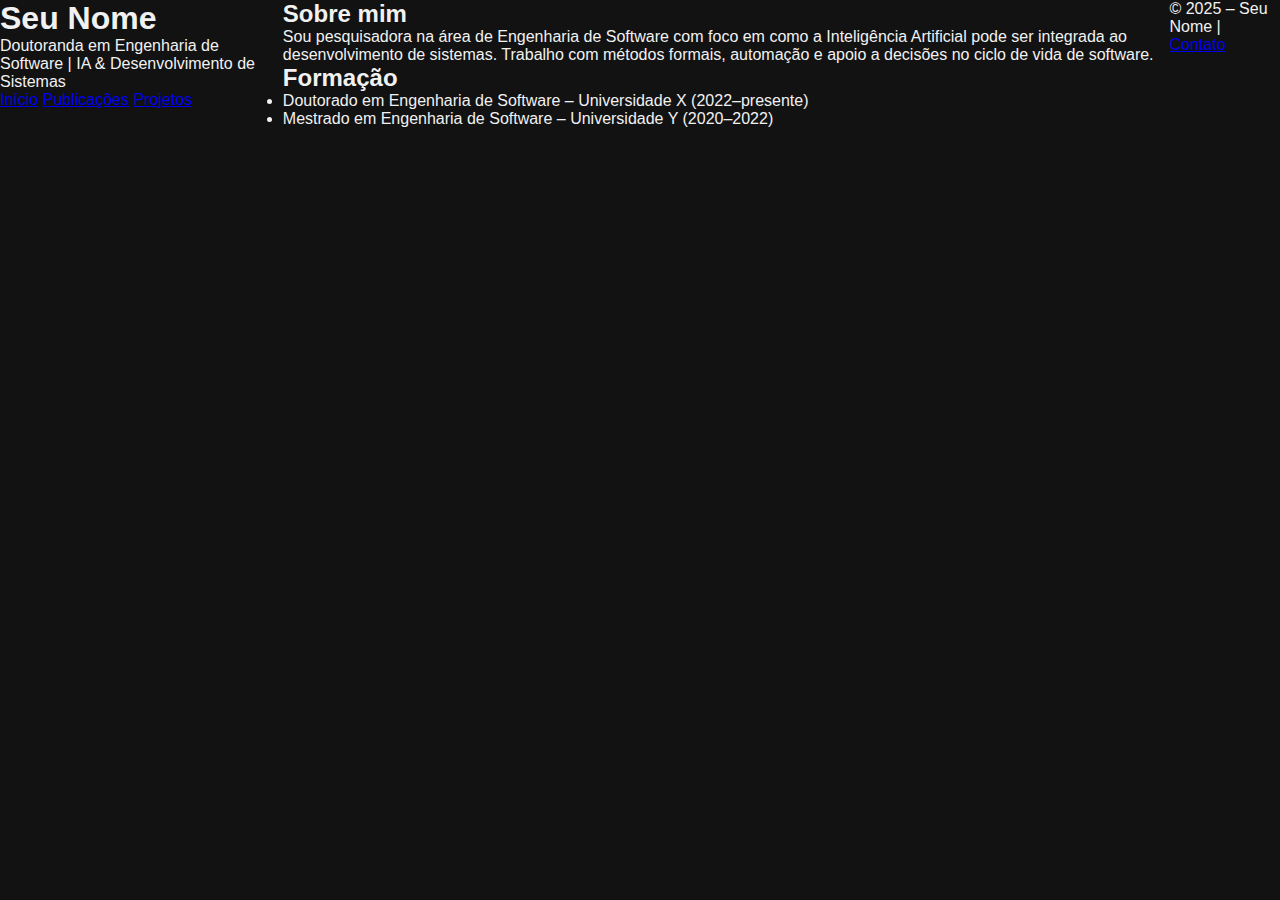
<file: index.html>
<!DOCTYPE html>
<html lang="pt-BR">
<head>
  <meta charset="UTF-8">
  <title>Seu Nome</title>
  <link rel="stylesheet" href="style.css">
</head>
<body>
  <header>
    <h1>Seu Nome</h1>
    <p>Doutoranda em Engenharia de Software | IA & Desenvolvimento de Sistemas</p>
    <nav>
      <a href="index.html">Início</a>
      <a href="publication.html">Publicações</a>
      <a href="projects.html">Projetos</a>
    </nav>
  </header>

  <main>
    <section>
      <h2>Sobre mim</h2>
      <p>Sou pesquisadora na área de Engenharia de Software com foco em como a Inteligência Artificial pode ser integrada ao desenvolvimento de sistemas. Trabalho com métodos formais, automação e apoio a decisões no ciclo de vida de software.</p>
    </section>

    <section>
      <h2>Formação</h2>
      <ul>
        <li>Doutorado em Engenharia de Software – Universidade X (2022–presente)</li>
        <li>Mestrado em Engenharia de Software – Universidade Y (2020–2022)</li>
      </ul>
    </section>
  </main>

  <footer>
    <p>© 2025 – Seu Nome | <a href="mailto:seu@email.com">Contato</a></p>
  </footer>
</body>
</html>
</file>
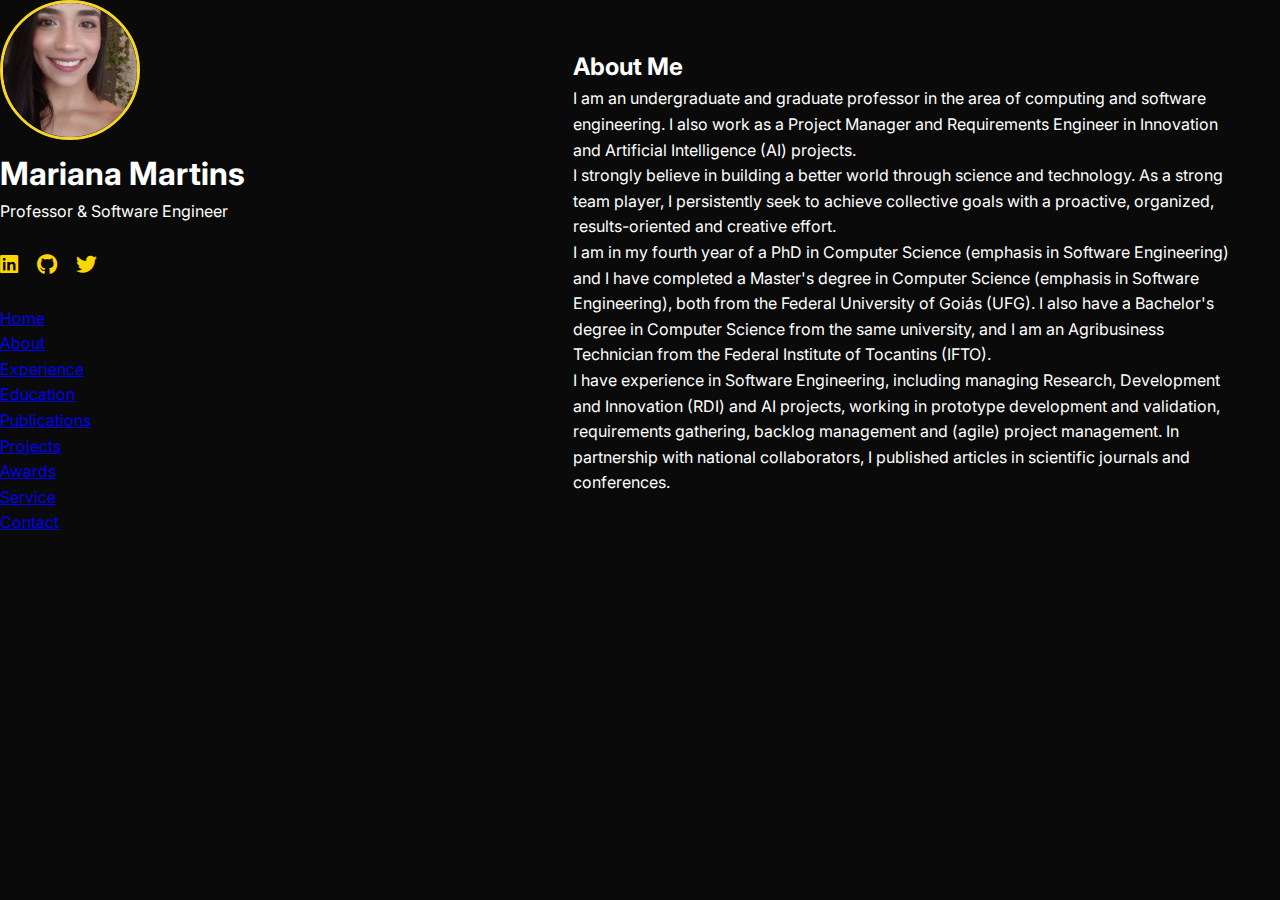
<file: about.html>
<!DOCTYPE html>
<html lang="pt-br">
<head>
  <meta charset="UTF-8" />
  <meta name="viewport" content="width=device-width, initial-scale=1.0" />
  <title>About Me - Mariana Martins</title>
  <link rel="stylesheet" href="css/style.css" />
  <link rel="stylesheet" href="https://cdnjs.cloudflare.com/ajax/libs/font-awesome/6.5.0/css/all.min.css" />
  <link href="https://fonts.googleapis.com/css2?family=Inter:wght@300;500;700&display=swap" rel="stylesheet">
</head>
<body>  <div class="container">
    <!-- Include the sidebar -->
    <div id="sidebar-container"></div>

    <main class="content">
      <section>
        <h2>About Me</h2>
        <p>
          I am an undergraduate and graduate professor in the area of computing and software engineering. I also work as a Project Manager and Requirements Engineer in Innovation and Artificial Intelligence (AI) projects.
        </p>
        <p>
          I strongly believe in building a better world through science and technology. As a strong team player, I persistently seek to achieve collective goals with a proactive, organized, results-oriented and creative effort.
        </p>
        <p>
          I am in my fourth year of a PhD in Computer Science (emphasis in Software Engineering) and I have completed a Master's degree in Computer Science (emphasis in Software Engineering), both from the Federal University of Goiás (UFG). I also have a Bachelor's degree in Computer Science from the same university, and I am an Agribusiness Technician from the Federal Institute of Tocantins (IFTO).
        </p>
        <p>
          I have experience in Software Engineering, including managing Research, Development and Innovation (RDI) and AI projects, working in prototype development and validation, requirements gathering, backlog management and (agile) project management. In partnership with national collaborators, I published articles in scientific journals and conferences.
        </p>
      </section>
    </main>
  </div>

  <script>
    // Load the sidebar
    fetch('components/sidebar.html')
      .then(res => res.text())
      .then(data => {
        document.getElementById('sidebar-container').innerHTML = data;
      })
      .catch(error => {
        console.error('Error loading sidebar:', error);
      });
  </script>
</body>
</html>
</file>
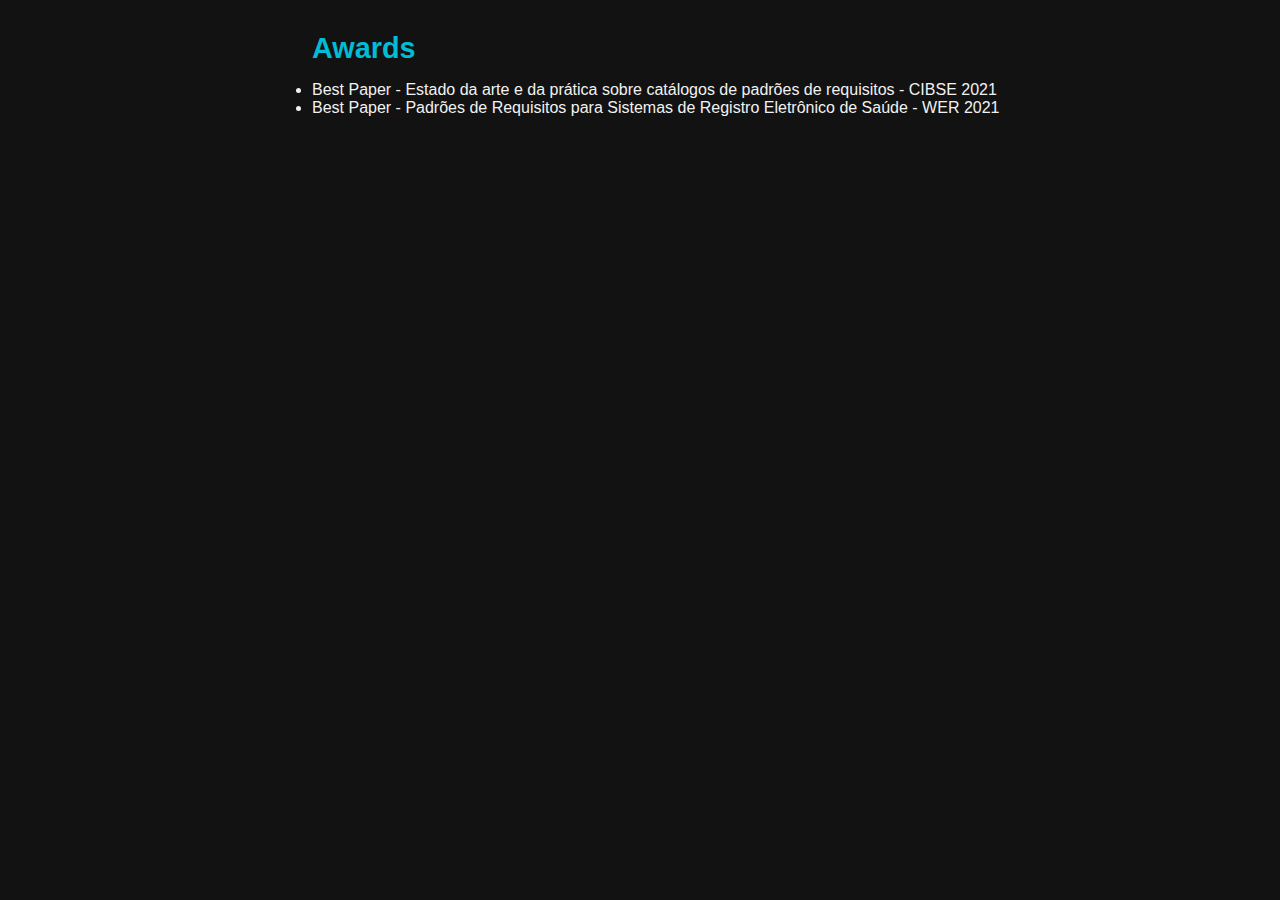
<file: awards.html>
<!DOCTYPE html>
<html lang="pt-br">
<head>
  <meta charset="UTF-8" />
  <meta name="viewport" content="width=device-width, initial-scale=1.0" />
  <title>Awards</title>
  <link rel="stylesheet" href="style.css" />
</head>
<body>
  <div class="content">
    <h2>Awards</h2>
    <ul>
      <li>Best Paper - Estado da arte e da prática sobre catálogos de padrões de requisitos - CIBSE 2021  </li>
      <li>Best Paper - Padrões de Requisitos para Sistemas de Registro Eletrônico de Saúde - WER 2021 </li>
    </ul>
  </div>
</body>
</html>
</file>
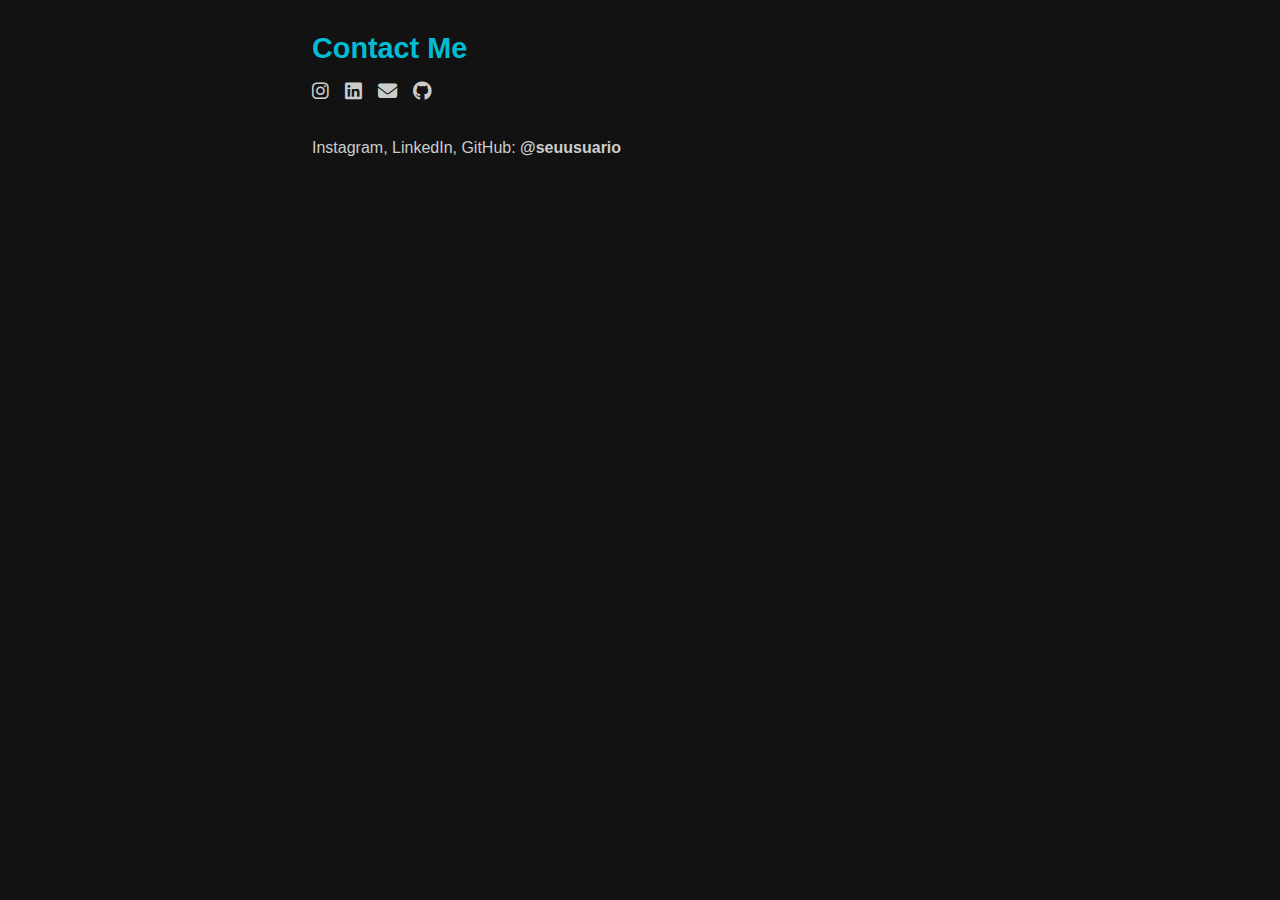
<file: contact.html>
<!DOCTYPE html>
<html lang="pt-br">
<head>
  <meta charset="UTF-8" />
  <meta name="viewport" content="width=device-width, initial-scale=1.0" />
  <title>Contact Me</title>
  <link rel="stylesheet" href="style.css" />
  <link rel="stylesheet" href="https://cdnjs.cloudflare.com/ajax/libs/font-awesome/6.5.0/css/all.min.css" />
</head>
<body>
  <div class="content">
    <h2>Contact Me</h2>
    <div class="social-icons">
      <a href="https://instagram.com/ma.crisostomo" target="_blank"><i class="fab fa-instagram"></i></a>
      <a href="https://linkedin.com/in/MarianaMartins" target="_blank"><i class="fab fa-linkedin"></i></a>
      <a href="mailto:maricrisostomo.martins@gmail.com"><i class="fas fa-envelope"></i></a>
      <a href="https://github.com/seuusuario" target="_blank"><i class="fab fa-github"></i></a>
    </div>
    <p>Instagram, LinkedIn, GitHub: <strong>@seuusuario</strong></p>
  </div>
</body>
</html>
</file>
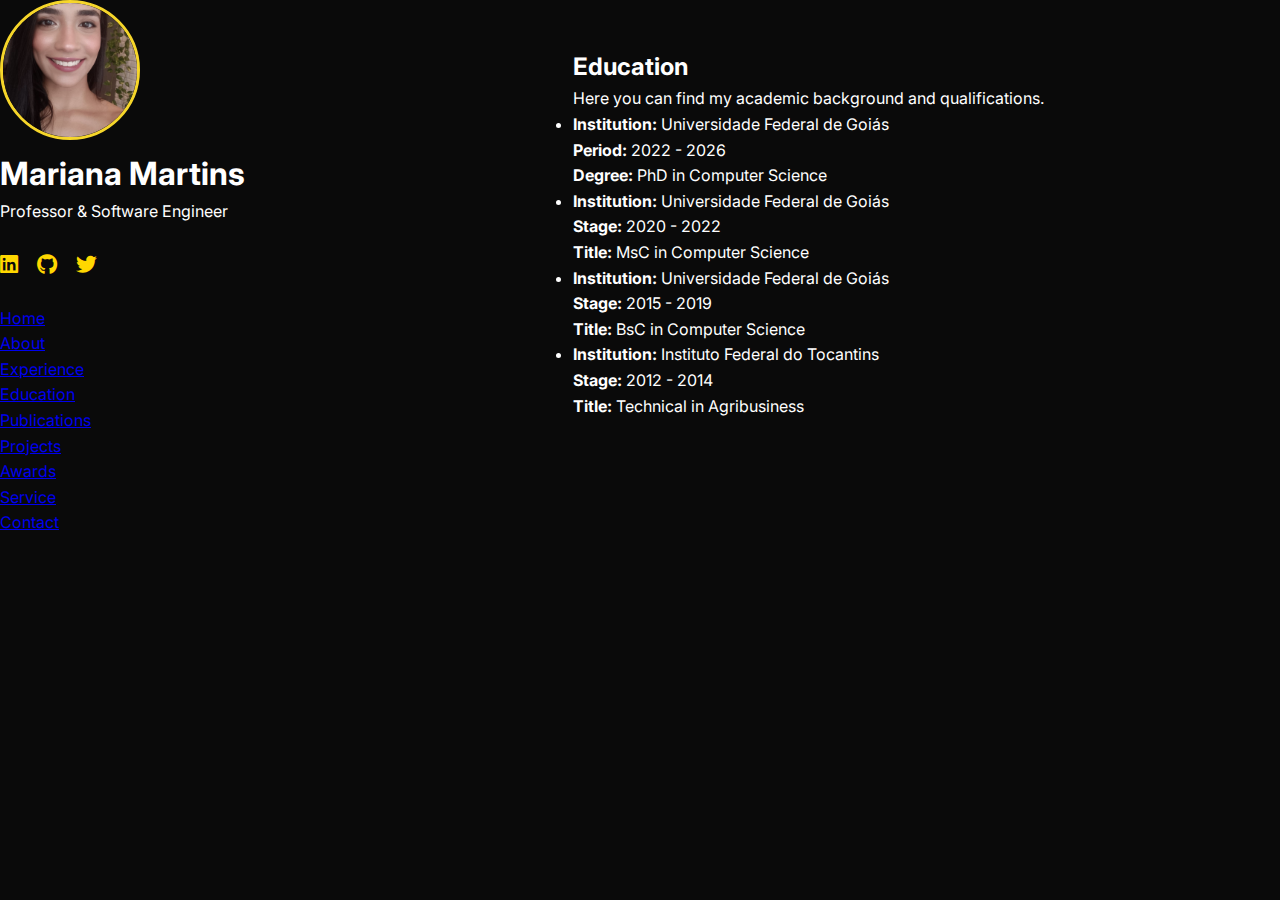
<file: education.html>
<!DOCTYPE html>
<html lang="en">
<head>
  <meta charset="UTF-8" />
  <meta name="viewport" content="width=device-width, initial-scale=1.0" />  <title>Education - Mariana Martins</title>
  <link rel="stylesheet" href="css/style.css" />
  <link rel="stylesheet" href="https://cdnjs.cloudflare.com/ajax/libs/font-awesome/6.5.0/css/all.min.css" />
  <link href="https://fonts.googleapis.com/css2?family=Inter:wght@300;500;700&display=swap" rel="stylesheet">
</head>
<body>
  <div class="container">    <!-- Include the sidebar -->
    <div id="sidebar-container"></div>

    <main class="content">
      <section>
        <h2>Education</h2>
        <p>Here you can find my academic background and qualifications.</p>
        <ul>
          <li><strong>Institution:</strong> Universidade Federal de Goiás<br><strong>Period:</strong> 2022 - 2026<br><strong>Degree:</strong> PhD in Computer Science</li>
      <li><strong>Institution:</strong> Universidade Federal de Goiás<br><strong>Stage:</strong> 2020 - 2022<br><strong>Title:</strong> MsC in Computer Science</li>
      <li><strong>Institution:</strong> Universidade Federal de Goiás<br><strong>Stage:</strong> 2015 - 2019<br><strong>Title:</strong> BsC in Computer Science</li>
      <li><strong>Institution:</strong> Instituto Federal do Tocantins<br><strong>Stage:</strong> 2012 - 2014<br><strong>Title:</strong> Technical in Agribusiness</li><!-- Adicione mais conforme necessário -->
        </ul>
      </section>
    </main>
  </div>

  <script>
    // Load the sidebar
    fetch('components/sidebar.html')
      .then(res => res.text())
      .then(data => {
        document.getElementById('sidebar-container').innerHTML = data;
      })
      .catch(error => {
        console.error('Error loading sidebar:', error);
      });
  </script>
</body>
</html>
</file>
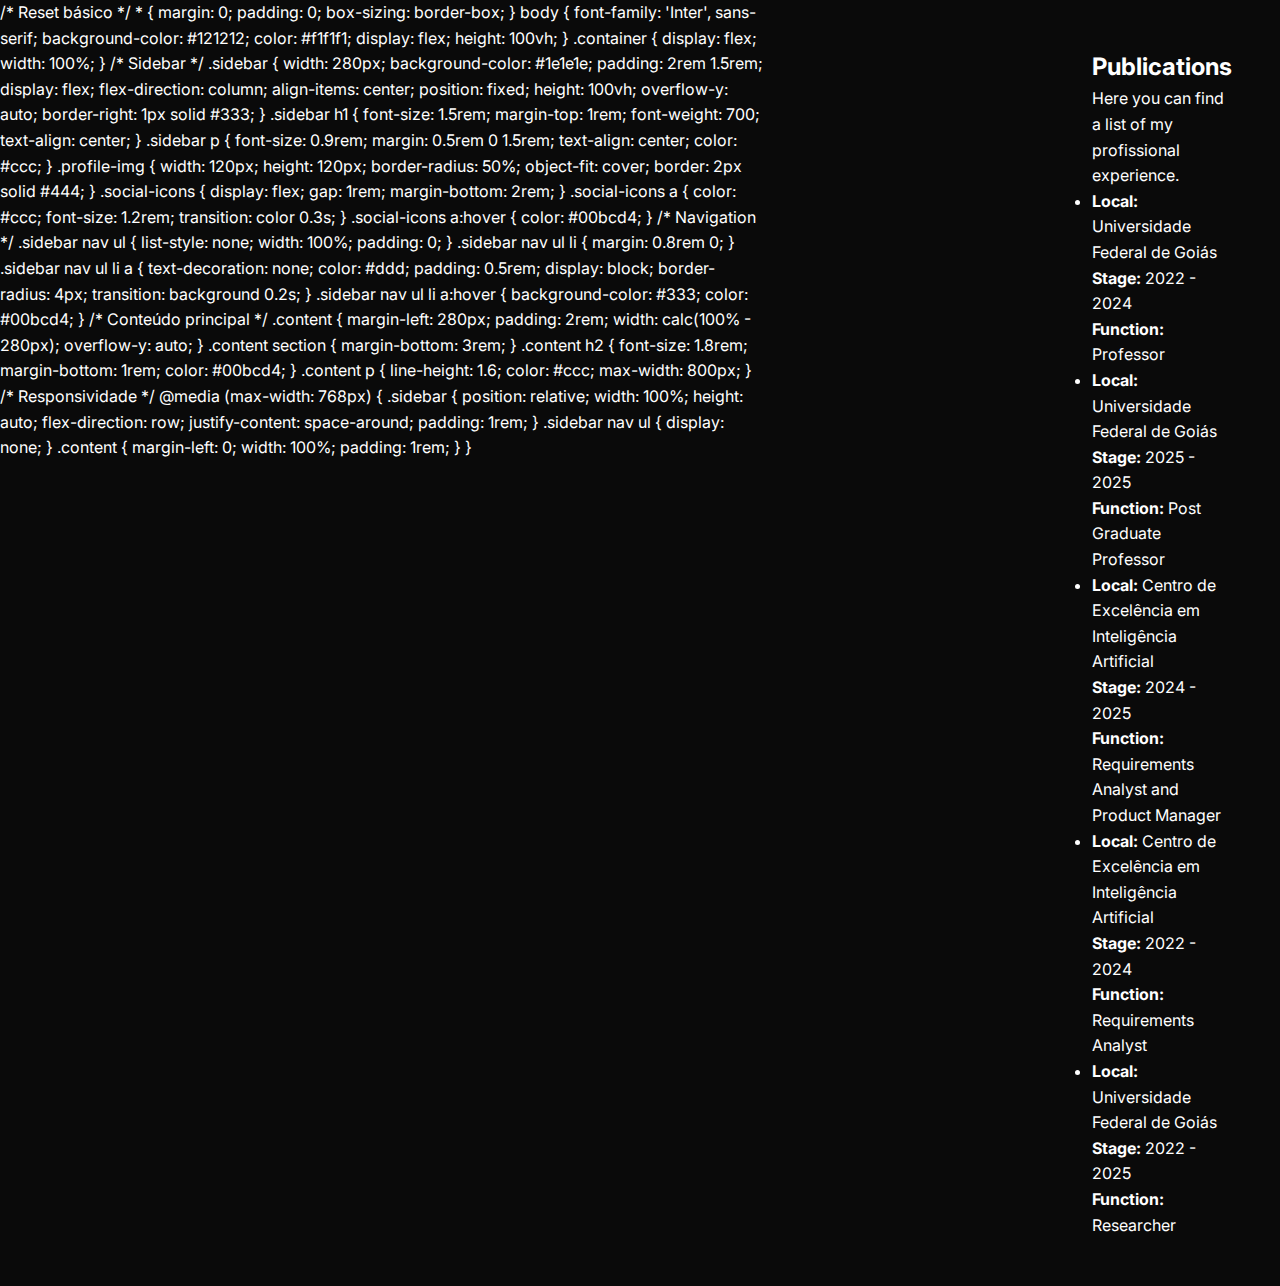
<file: experience.html>
<!DOCTYPE html>
<html lang="en">
<head>
  <meta charset="UTF-8" />
  <meta name="viewport" content="width=device-width, initial-scale=1.0" />
  <title>Publications - Mariana Martins</title>
  <link rel="stylesheet" href="css/style.css" />
  <link rel="stylesheet" href="https://cdnjs.cloudflare.com/ajax/libs/font-awesome/6.5.0/css/all.min.css" />
  <link href="https://fonts.googleapis.com/css2?family=Inter:wght@300;500;700&display=swap" rel="stylesheet">
</head>
<body>
  <div class="container">
    <!-- Sidebar carregada dinamicamente -->
    <div id="sidebar-container"></div>

    <main class="content">
      <section>
        <h2>Publications</h2>
        <p>Here you can find a list of my profissional experience.</p>
        <ul>
          <li><strong>Local:</strong> Universidade Federal de Goiás<br><strong>Stage:</strong> 2022 - 2024<br><strong>Function:</strong> Professor</li>
          <li><strong>Local:</strong> Universidade Federal de Goiás<br><strong>Stage:</strong> 2025 - 2025<br><strong>Function:</strong> Post Graduate Professor</li>
          <li><strong>Local:</strong> Centro de Excelência em Inteligência Artificial<br><strong>Stage:</strong> 2024 - 2025<br><strong>Function:</strong> Requirements Analyst and Product Manager</li>
          <li><strong>Local:</strong> Centro de Excelência em Inteligência Artificial<br><strong>Stage:</strong> 2022 - 2024<br><strong>Function:</strong> Requirements Analyst</li>
          <li><strong>Local:</strong> Universidade Federal de Goiás<br><strong>Stage:</strong> 2022 - 2025<br><strong>Function:</strong> Researcher</li><!-- Adicione mais conforme necessário -->
        </ul>
      </section>
    </main>
  </div>

  <script>
    fetch('sidebar.html')
      .then(res => res.text())
      .then(data => {
        document.getElementById('sidebar-container').innerHTML = data;
      });
  </script>
</body>
</html>
</file>
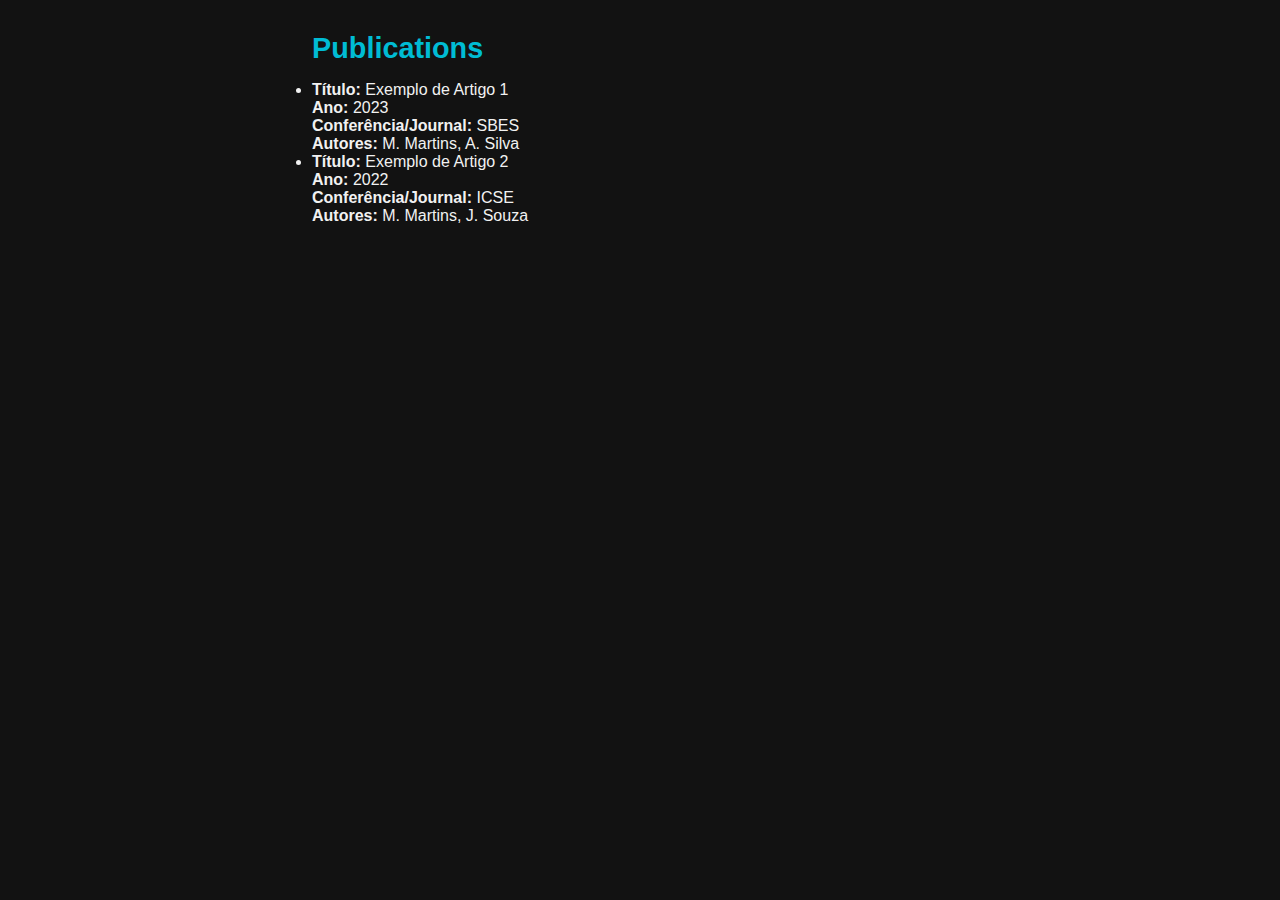
<file: publications.html>
<!DOCTYPE html>
<html lang="pt-br">
<head>
  <meta charset="UTF-8" />
  <meta name="viewport" content="width=device-width, initial-scale=1.0" />
  <title>Publications</title>
  <link rel="stylesheet" href="style.css" />
</head>
<body>
  <div class="content">
    <h2>Publications</h2>
    <ul>
      <li><strong>Título:</strong> Exemplo de Artigo 1<br><strong>Ano:</strong> 2023<br><strong>Conferência/Journal:</strong> SBES<br><strong>Autores:</strong> M. Martins, A. Silva</li>
      <li><strong>Título:</strong> Exemplo de Artigo 2<br><strong>Ano:</strong> 2022<br><strong>Conferência/Journal:</strong> ICSE<br><strong>Autores:</strong> M. Martins, J. Souza</li>
    </ul>
  </div>
</body>
</html>
</file>
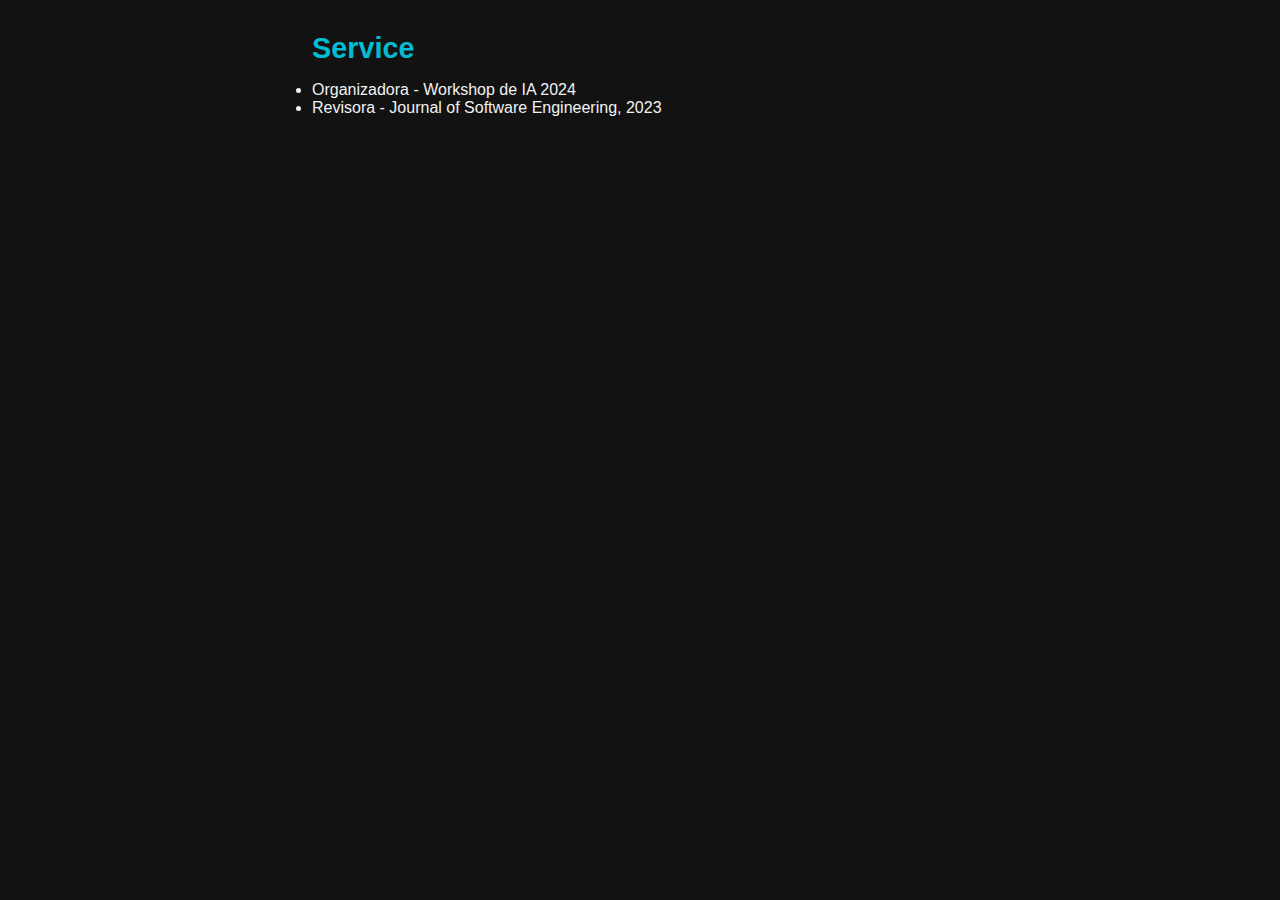
<file: service.html>
<!DOCTYPE html>
<html lang="pt-br">
<head>
  <meta charset="UTF-8" />
  <meta name="viewport" content="width=device-width, initial-scale=1.0" />
  <title>Service</title>
  <link rel="stylesheet" href="style.css" />
</head>
<body>
  <div class="content">
    <h2>Service</h2>
    <ul>
      <li>Organizadora - Workshop de IA 2024</li>
      <li>Revisora - Journal of Software Engineering, 2023</li>
    </ul>
  </div>
</body>
</html>
</file>
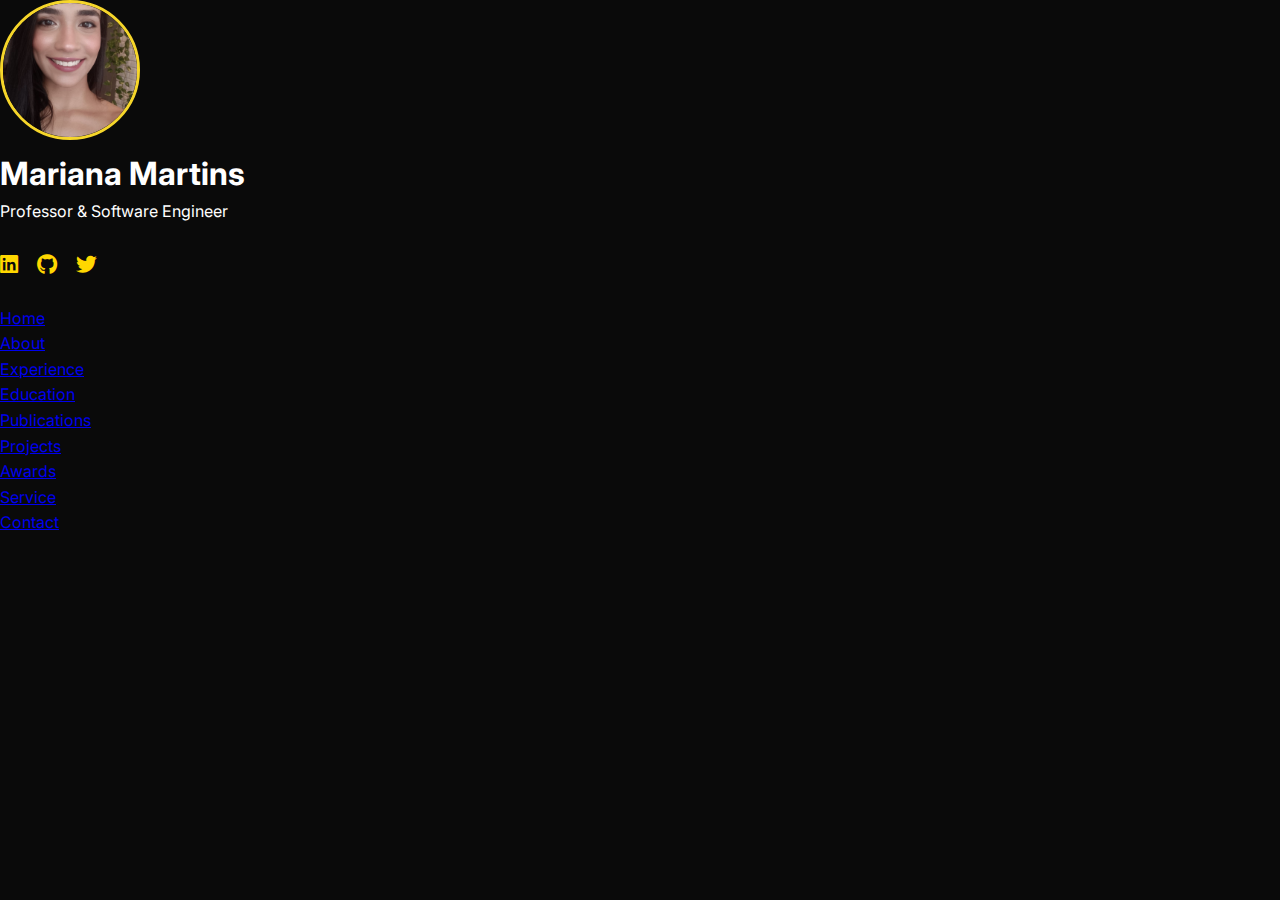
<file: template.html>
<!DOCTYPE html>
<html lang="en">
<head>
  <meta charset="UTF-8" />
  <meta name="viewport" content="width=device-width, initial-scale=1.0" />
  <title>[Page Title] - Mariana Martins</title>
  <link rel="stylesheet" href="css/style.css" />
  <link rel="stylesheet" href="https://cdnjs.cloudflare.com/ajax/libs/font-awesome/6.5.0/css/all.min.css" />
  <link href="https://fonts.googleapis.com/css2?family=Inter:wght@300;500;700&display=swap" rel="stylesheet">
</head>
<body>
  <div class="container">
    <!-- Include the sidebar -->
    <div id="sidebar-container"></div>

    <main class="content">
      <!-- Page content goes here -->
    </main>
  </div>

  <script>
    // Load the sidebar
    fetch('components/sidebar.html')
      .then(res => res.text())
      .then(data => {
        document.getElementById('sidebar-container').innerHTML = data;
      })
      .catch(error => {
        console.error('Error loading sidebar:', error);
      });
  </script>
</body>
</html>
</file>
<file: style.css>
/* Reset básico */
* {
  margin: 0;
  padding: 0;
  box-sizing: border-box;
}

body {
  font-family: 'Inter', sans-serif;
  background-color: #121212;
  color: #f1f1f1;
  display: flex;
  height: 100vh;
}

.container {
  display: flex;
  width: 100%;
}

/* Sidebar */
.sidebar {
  width: 280px;
  background-color: #1e1e1e;
  padding: 2rem 1.5rem;
  display: flex;
  flex-direction: column;
  align-items: center;
  position: fixed;
  height: 100vh;
  overflow-y: auto;
  border-right: 1px solid #333;
}

.sidebar h1 {
  font-size: 1.5rem;
  margin-top: 1rem;
  font-weight: 700;
  text-align: center;
}

.sidebar p {
  font-size: 0.9rem;
  margin: 0.5rem 0 1.5rem;
  text-align: center;
  color: #ccc;
}

.profile-img {
  width: 120px;
  height: 120px;
  border-radius: 50%;
  object-fit: cover;
  border: 2px solid #444;
}

.social-icons {
  display: flex;
  gap: 1rem;
  margin-bottom: 2rem;
}

.social-icons a {
  color: #ccc;
  font-size: 1.2rem;
  transition: color 0.3s;
}

.social-icons a:hover {
  color: #00bcd4;
}

/* Navigation */
.sidebar nav ul {
  list-style: none;
  width: 100%;
  padding: 0;
}

.sidebar nav ul li {
  margin: 0.8rem 0;
}

.sidebar nav ul li a {
  text-decoration: none;
  color: #ddd;
  padding: 0.5rem;
  display: block;
  border-radius: 4px;
  transition: background 0.2s;
}

.sidebar nav ul li a:hover {
  background-color: #333;
  color: #00bcd4;
}

/* Conteúdo principal */
.content {
  margin-left: 280px;
  padding: 2rem;
  width: calc(100% - 280px);
  overflow-y: auto;
}

.content section {
  margin-bottom: 3rem;
}

.content h2 {
  font-size: 1.8rem;
  margin-bottom: 1rem;
  color: #00bcd4;
}

.content p {
  line-height: 1.6;
  color: #ccc;
  max-width: 800px;
}

/* Responsividade */
@media (max-width: 768px) {
  .sidebar {
    position: relative;
    width: 100%;
    height: auto;
    flex-direction: row;
    justify-content: space-around;
    padding: 1rem;
  }

  .sidebar nav ul {
    display: none;
  }

  .content {
    margin-left: 0;
    width: 100%;
    padding: 1rem;
  }
}
</file>
<file: css/style.css>
/* Reset básico */
* {
  margin: 0;
  padding: 0;
  box-sizing: border-box;
}

:root {
  --primary-color: #FFD700;
  --bg-dark: #0A0A0A;
  --bg-sidebar: #FFD700;
  --text-primary: #FFFFFF;
  --text-secondary: #AAAAAA;
  --transition: all 0.3s ease;
}

body {
  font-family: 'Inter', sans-serif;
  background-color: var(--bg-dark);
  color: var(--text-primary);
  display: flex;
  min-height: 100vh;
  line-height: 1.6;
  overflow-x: hidden;
}

.container {
  display: flex;
  width: 100%;
}

/* Sidebar */
.sidebar {
  width: 280px;
  background-color: var(--bg-sidebar);
  padding: 2.5rem 1.5rem;
  display: flex;
  flex-direction: column;
  align-items: center;
  position: fixed;
  height: 100vh;
  overflow-y: auto;
  border-right: 1px solid rgba(255, 215, 0, 0.1);
  box-shadow: 2px 0 20px rgba(0, 0, 0, 0.1);
}

.sidebar h1 {
  font-size: 1.5rem;
  margin-top: 1.5rem;
  font-weight: 700;
  text-align: center;
  color: var(--primary-color);
}

.sidebar p {
  font-size: 0.9rem;
  margin: 0.5rem 0 1.5rem;
  text-align: center;
  color: var(--text-secondary);
}

.profile-img {
  width: 140px;
  height: 140px;
  border-radius: 50%;
  object-fit: cover;
  border: 3px solid var(--primary-color);
  transition: var(--transition);
  filter: grayscale(20%);
}

.profile-img:hover {
  transform: scale(1.05);
  filter: grayscale(0%);
  box-shadow: 0 0 20px rgba(255, 215, 0, 0.3);
}

.social-icons {
  display: flex;
  gap: 1.2rem;
  margin: 1.5rem 0;
}

.social-icons a {
  color: var(--primary-color);
  font-size: 1.3rem;
  transition: var(--transition);
}

.social-icons a:hover {
  color: var(--primary-color);
  transform: translateY(-2px);
  text-shadow: 0 0 10px rgba(255, 215, 0, 0.5);
}

/* Navigation */
.sidebar nav {
  width: 100%;
  margin-top: 1rem;
}

.sidebar nav ul {
  list-style: none;
  width: 100%;
  padding: 0;
}

.sidebar nav ul li {
  margin: 0.5rem 0;
}

.sidebar nav ul li a {
  display: block;
  padding: 0.8rem 1rem;
  color: var(--primary-color);
  text-decoration: none;
  transition: var(--transition);
  border-radius: 8px;
  font-weight: 500;
}

.sidebar nav ul li a:hover {
  background-color: rgba(255, 215, 0, 0.1);
  transform: translateX(5px);
}

/* Main Content */
.content {
  flex: 1;
  margin-left: 280px;
  padding: 3rem;
  max-width: 1200px;
}

.section-content {
  background-color: rgba(20, 20, 20, 0.5);
  border-radius: 16px;
  padding: 2rem;
  margin-bottom: 2rem;
  backdrop-filter: blur(10px);
  border: 1px solid rgba(255, 215, 0, 0.1);
  box-shadow: 0 4px 20px rgba(0, 0, 0, 0.2);
}

.section-header {
  margin-bottom: 2rem;
  position: relative;
}

.section-header h2 {
  font-size: 2.5rem;
  font-weight: 700;
  color: var(--primary-color);
  margin-bottom: 0.5rem;
}

.accent-line {
  width: 60px;
  height: 4px;
  background-color: var(--primary-color);
  border-radius: 2px;
}

.about-content {
  display: flex;
  flex-direction: column;
  gap: 2rem;
}

.intro-text {
  font-size: 1.2rem;
  line-height: 1.8;
  color: var(--text-secondary);
}

.highlights {
  display: grid;
  grid-template-columns: repeat(auto-fit, minmax(250px, 1fr));
  gap: 2rem;
  margin-top: 1rem;
}

.highlight-item {
  padding: 1.5rem;
  background-color: rgba(255, 255, 255, 0.05);
  border-radius: 12px;
  transition: var(--transition);
}

.highlight-item:hover {
  transform: translateY(-5px);
  background-color: rgba(255, 215, 0, 0.05);
}

.highlight-item i {
  font-size: 2rem;
  color: var(--primary-color);
  margin-bottom: 1rem;
}

.highlight-item h3 {
  font-size: 1.2rem;
  color: var(--primary-color);
  margin-bottom: 0.5rem;
}

.highlight-item p {
  color: var(--text-secondary);
  font-size: 0.9rem;
  line-height: 1.6;
}

/* Responsive Design */
@media (max-width: 768px) {
  .sidebar {
    width: 100%;
    height: auto;
    position: relative;
    padding: 1rem;
  }
  
  .content {
    margin-left: 0;
    padding: 1.5rem;
  }
  
  .container {
    flex-direction: column;
  }
  
  .highlights {
    grid-template-columns: 1fr;
  }
}
</file>
